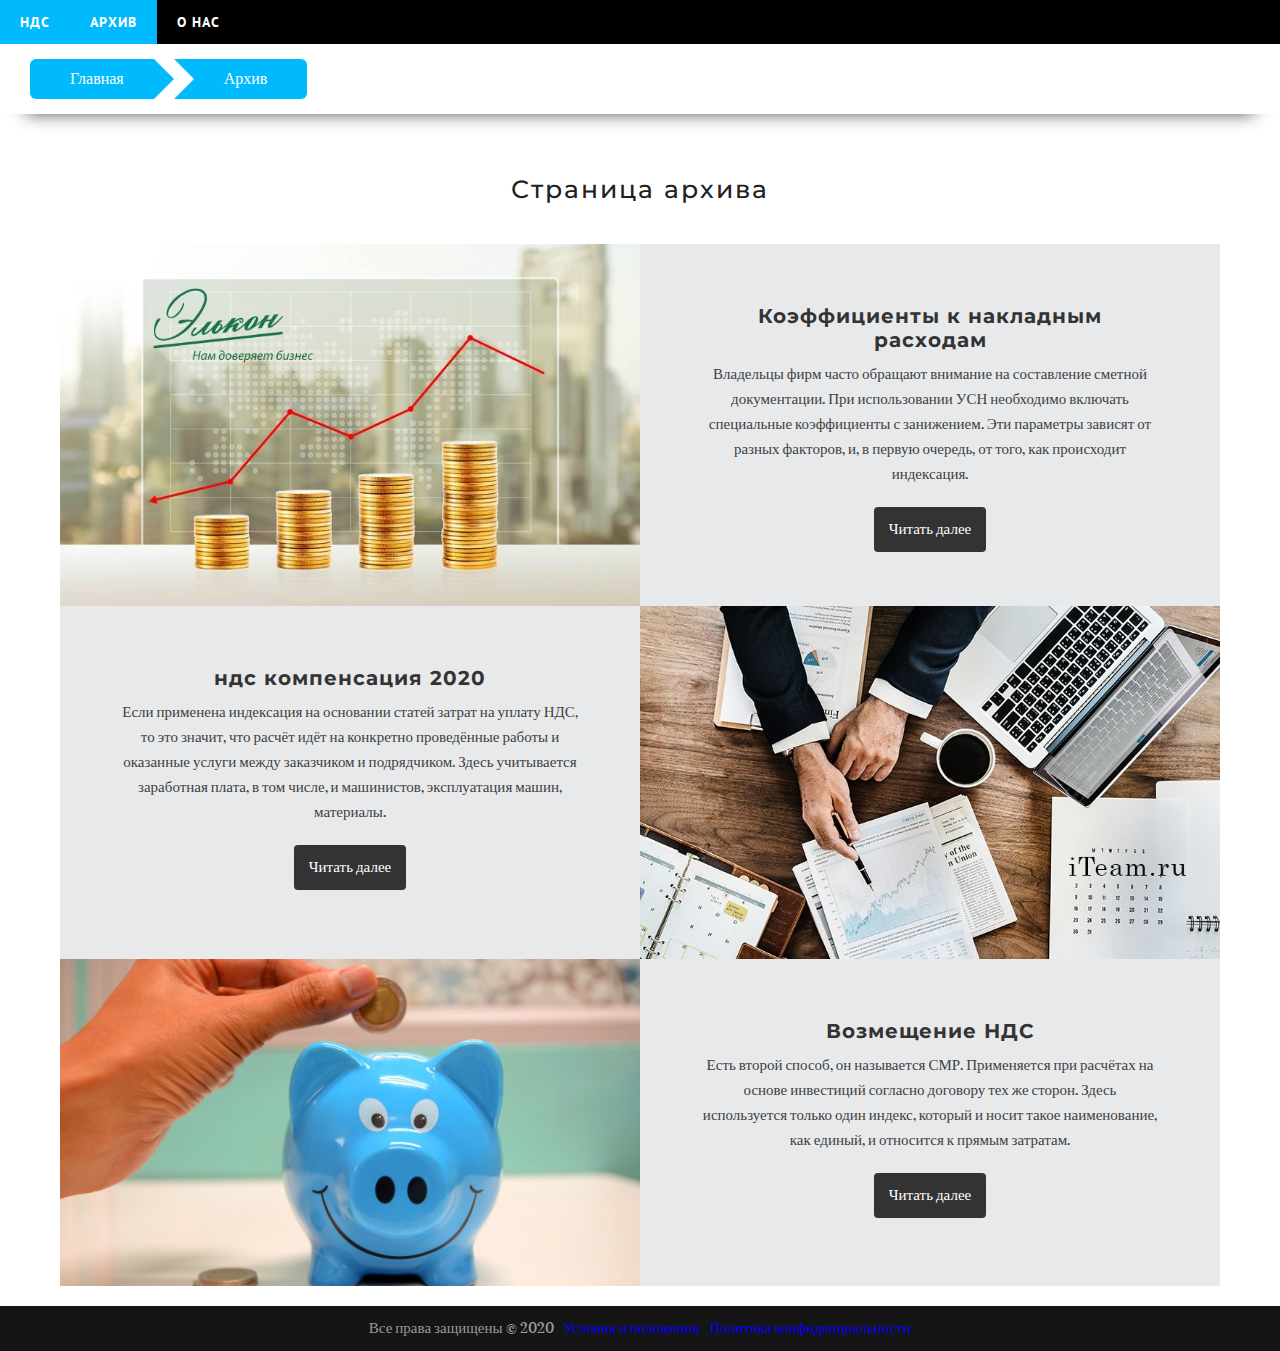
<file: archive.html>
<!DOCTYPE html>
<!--[if (gte IE 9)|!(IE)]><!--><html lang="en"> <!--<![endif]-->
<head>

    <!-- Basic Page Needs
  ================================================== -->
	<meta charset="utf-8">
	<title>Компенсации НДС</title>
	<meta name="description" content="Free Responsive Html5 Css3 Templates | Zerotheme.com">
	<meta name="author" content="www.zerotheme.com">
	
    <!-- Mobile Specific Metas
	================================================== -->
	<meta name="viewport" content="width=device-width, initial-scale=1, maximum-scale=1">
    
    <!-- CSS
	================================================== -->
  	<link rel="stylesheet" href="css/zerogrid.css">
	<link rel="stylesheet" href="css/style.css">
	<link rel="stylesheet" href="css/lightbox.css">
	
	<!-- Custom Fonts -->
    <link href="font-awesome/css/font-awesome.min.css" rel="stylesheet" type="text/css">
	
	
	<link rel="stylesheet" href="css/menu.css">
	<script src="js/jquery1111.min.js" type="text/javascript"></script>
	<script src="js/script.js"></script>
	
	<!--[if lt IE 8]>
       <div style=' clear: both; text-align:center; position: relative;'>
         <a href="http://windows.microsoft.com/en-US/internet-explorer/Items/ie/home?ocid=ie6_countdown_bannercode">
           <img src="http://storage.ie6countdown.com/assets/100/images/banners/warning_bar_0000_us.jpg" border="0" height="42" width="820" alt="You are using an outdated browser. For a faster, safer browsing experience, upgrade for free today." />
        </a>
      </div>
    <![endif]-->
    <!--[if lt IE 9]>
		<script src="js/html5.js"></script>
		<script src="js/css3-mediaqueries.js"></script>
	<![endif]-->
	
</head>

<body class="archive-page">
	<div class="wrap-body">
		<div class="header">
			<div id='cssmenu' >
				<ul>
				   <li><a href='index.html'><span>НДС</span></a></li>
				   <li class="active"><a href='archive.html'><span>Архив</span></a></li>
				   <li><a href='single.html'><span>О нас</span></a></li>
				</ul>
			</div>
		</div>

		<!--////////////////////////////////////Container-->
		<section id="container">
			<div class="wrap-container clearfix">
				<div id="main-content">
					<div class="crumbs">
						<ul>
							<li><a href="index.html">Главная</a></li>
							<li><a href="archive.html">Архив</a></li>
						</ul>
					</div>
					<div class="zerogrid">
						<div class="wrap-content" style="padding: 20px;">
							<h1 class="t-center" style="margin: 40px 0;color: #212121;letter-spacing: 2px;font-weight: 500;">Страница архива</h1>
							<article>
								<div class="col-1-2">
									<div class="art-header">
										<img src="images/f1.jpg"/>
									</div>
								</div>
								<div class="col-1-2">
									<div class="art-content t-center">
										<h3>Коэффициенты к накладным расходам</h3>
										<p>Владельцы фирм часто обращают внимание на составление сметной документации. При использовании УСН необходимо включать специальные коэффициенты с занижением. Эти параметры зависят от разных факторов, и, в первую очередь, от того, как происходит индексация. </p>
										<a class="button" href="single.html">Читать далее</a>
									</div>	
								</div>
							</article>
							<article>
								<div class="col-1-2 f-right ">
									<div class="art-header">
										<img src="images/f2.jpg"/>
									</div>
								</div>
								<div class="col-1-2">
									<div class="art-content t-center">
										<h3>ндс компенсация 2020</h3>
										<p>Если применена индексация на основании статей затрат на уплату НДС, то это значит, что расчёт идёт на конкретно проведённые работы и оказанные услуги между заказчиком и подрядчиком. Здесь учитывается заработная плата, в том числе, и машинистов, эксплуатация машин, материалы.</p>
										<a class="button" href="single.html">Читать далее</a>
									</div>
								</div>
							</article>
							<article>
								<div class="col-1-2">
									<div class="art-header">
										<img src="images/f3.jpg"/>
									</div>
								</div>
								<div class="col-1-2">
									<div class="art-content t-center">
										<h3>Возмещение НДС</h3>
										<p>Есть второй способ, он называется СМР. Применяется при расчётах на основе инвестиций согласно договору тех же сторон. Здесь используется только один индекс, который и носит такое наименование, как единый, и относится к прямым затратам.</p>
										<a class="button" href="single.html">Читать далее</a>
									</div>	
								</div>
							</article>
						</div>
					</div>
				</div>
			</div>
		</section>
		<!--////////////////////////////////////Footer-->

			<div class="copyright">
				<div class="footer-copyright" style="display: flex; justify-content: center; align-items:center;">
				<p class="footer-company" style="margin-top: 10px;">Все права защищены &copy; 2020 </p>
				<a href="termsAndConditionsRU.html"><div style="margin-left: 10px; color: blue;">Условия и положения</div></a>
				<a href="privacyRU.html"><div style="margin-left: 10px; color: blue;">Политика конфиденциальности</div></a>
			</div>
			</div>
		</footer>
	</div>
</body>
</html>
</file>
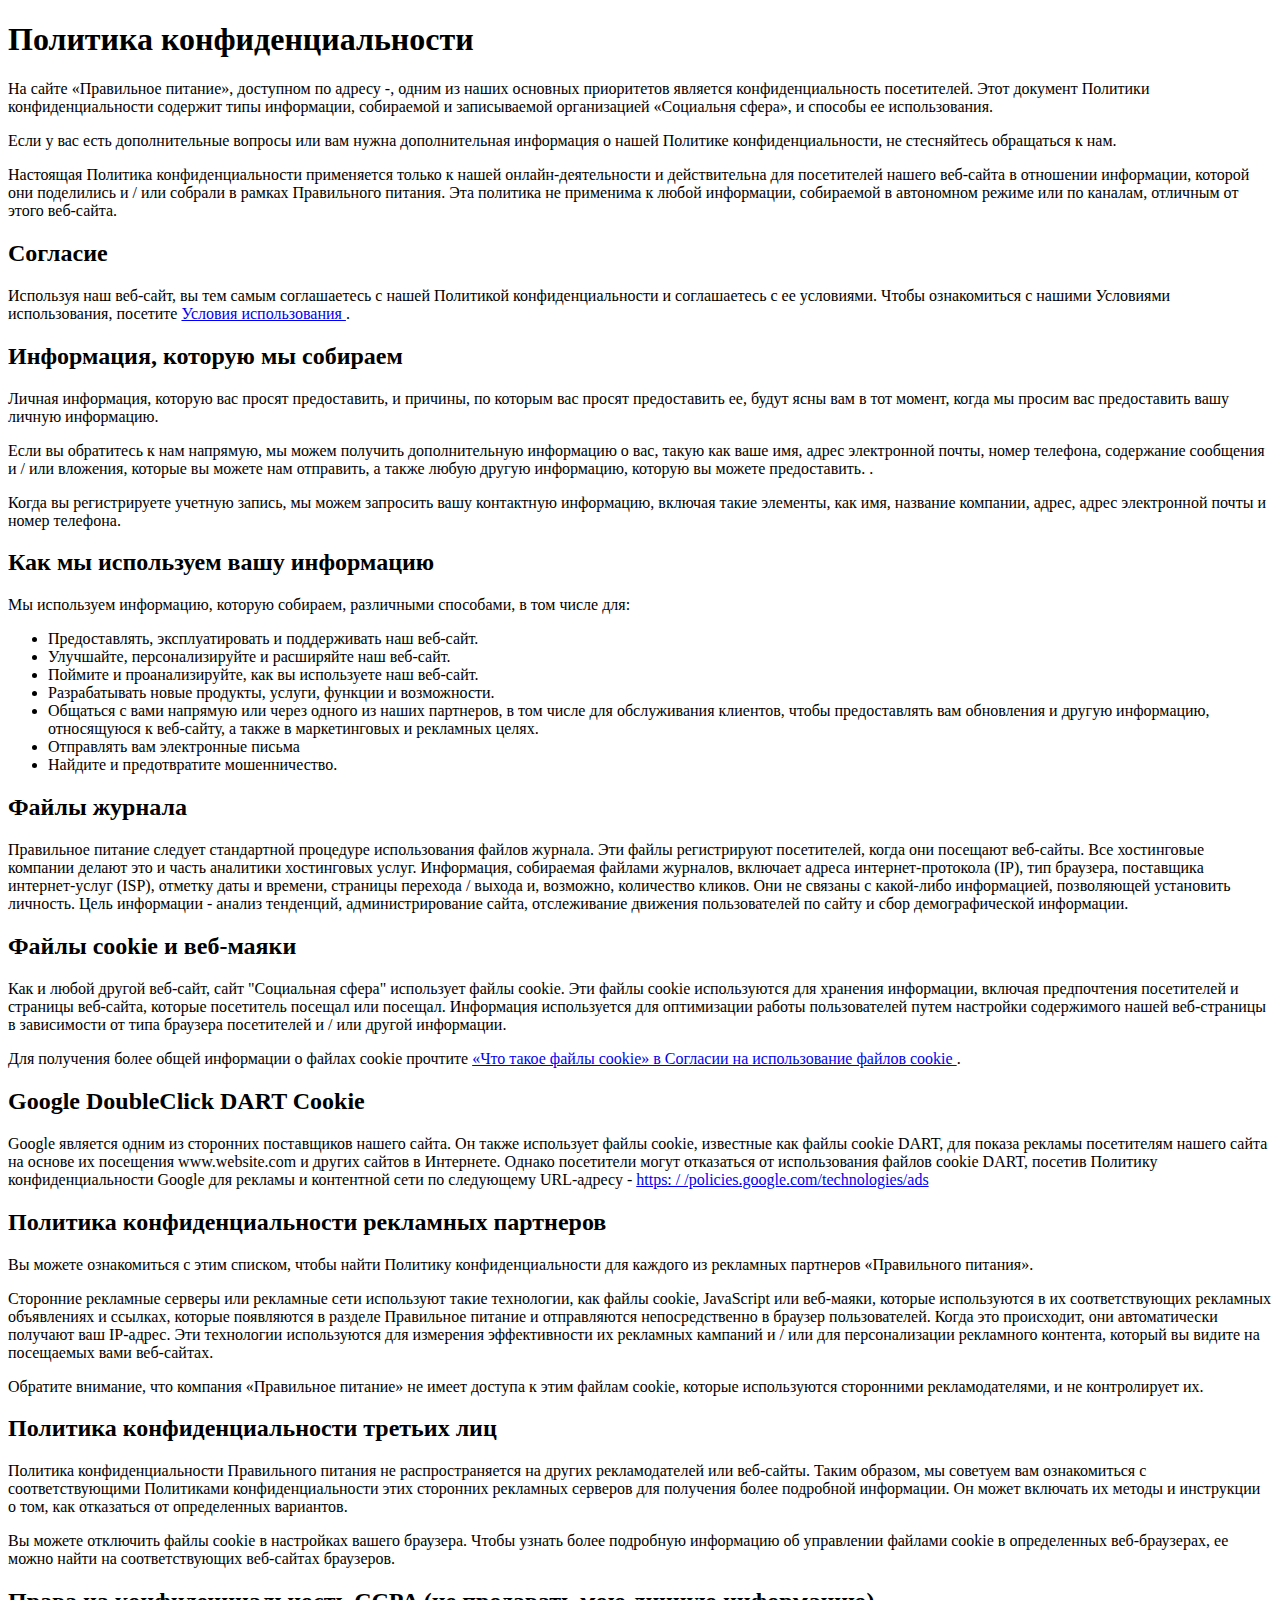
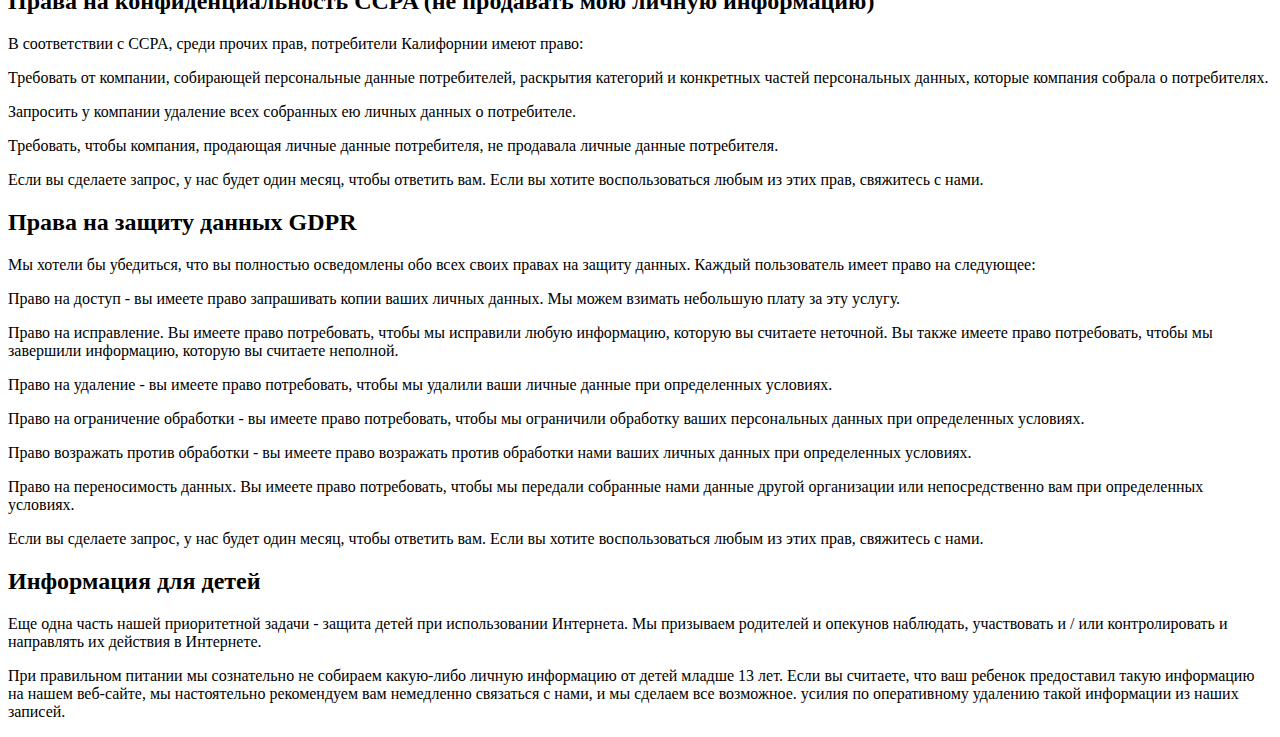
<file: privacyRU.html>
<!DOCTYPE html>
<html>
<head>
	<title>Политика конфиденциальности</title>
</head>
<body>
<h1> Политика конфиденциальности </h1>

<p> На сайте «Правильное питание», доступном по адресу -, одним из наших основных приоритетов является конфиденциальность посетителей. Этот документ Политики конфиденциальности содержит типы информации, собираемой и записываемой организацией «Социальня сфера», и способы ее использования. </p>

<p> Если у вас есть дополнительные вопросы или вам нужна дополнительная информация о нашей Политике конфиденциальности, не стесняйтесь обращаться к нам. </p>

<p> Настоящая Политика конфиденциальности применяется только к нашей онлайн-деятельности и действительна для посетителей нашего веб-сайта в отношении информации, которой они поделились и / или собрали в рамках Правильного питания. Эта политика не применима к любой информации, собираемой в автономном режиме или по каналам, отличным от этого веб-сайта. </p>

<h2> Согласие </h2>

<p> Используя наш веб-сайт, вы тем самым соглашаетесь с нашей Политикой конфиденциальности и соглашаетесь с ее условиями. Чтобы ознакомиться с нашими Условиями использования, посетите <a href="termsAndConditionsRU.html"> Условия использования </a>. </p>

<h2> Информация, которую мы собираем </h2>

<p> Личная информация, которую вас просят предоставить, и причины, по которым вас просят предоставить ее, будут ясны вам в тот момент, когда мы просим вас предоставить вашу личную информацию. </p>
<p> Если вы обратитесь к нам напрямую, мы можем получить дополнительную информацию о вас, такую ​​как ваше имя, адрес электронной почты, номер телефона, содержание сообщения и / или вложения, которые вы можете нам отправить, а также любую другую информацию, которую вы можете предоставить. . </p>
<p> Когда вы регистрируете учетную запись, мы можем запросить вашу контактную информацию, включая такие элементы, как имя, название компании, адрес, адрес электронной почты и номер телефона. </p>

<h2> Как мы используем вашу информацию </h2>

<p> Мы используем информацию, которую собираем, различными способами, в том числе для: </p>

<ul>
<li> Предоставлять, эксплуатировать и поддерживать наш веб-сайт. </li>
<li> Улучшайте, персонализируйте и расширяйте наш веб-сайт. </li>
<li> Поймите и проанализируйте, как вы используете наш веб-сайт. </li>
<li> Разрабатывать новые продукты, услуги, функции и возможности. </li>
<li> Общаться с вами напрямую или через одного из наших партнеров, в том числе для обслуживания клиентов, чтобы предоставлять вам обновления и другую информацию, относящуюся к веб-сайту, а также в маркетинговых и рекламных целях. </li>
<li> Отправлять вам электронные письма </li>
<li> Найдите и предотвратите мошенничество. </li>
</ul>

<h2> Файлы журнала </h2>

<p> Правильное питание следует стандартной процедуре использования файлов журнала. Эти файлы регистрируют посетителей, когда они посещают веб-сайты. Все хостинговые компании делают это и часть аналитики хостинговых услуг. Информация, собираемая файлами журналов, включает адреса интернет-протокола (IP), тип браузера, поставщика интернет-услуг (ISP), отметку даты и времени, страницы перехода / выхода и, возможно, количество кликов. Они не связаны с какой-либо информацией, позволяющей установить личность. Цель информации - анализ тенденций, администрирование сайта, отслеживание движения пользователей по сайту и сбор демографической информации. </p>

<h2> Файлы cookie и веб-маяки </h2>

<p> Как и любой другой веб-сайт, сайт "Социальная сфера" использует файлы cookie. Эти файлы cookie используются для хранения информации, включая предпочтения посетителей и страницы веб-сайта, которые посетитель посещал или посещал. Информация используется для оптимизации работы пользователей путем настройки содержимого нашей веб-страницы в зависимости от типа браузера посетителей и / или другой информации. </p>

<p> Для получения более общей информации о файлах cookie прочтите <a href="https://www.cookieconsent.com/what-are-cookies/"> «Что такое файлы cookie» в Согласии на использование файлов cookie </a>. </ p>

<h2> Google DoubleClick DART Cookie </h2>

<p> Google является одним из сторонних поставщиков нашего сайта. Он также использует файлы cookie, известные как файлы cookie DART, для показа рекламы посетителям нашего сайта на основе их посещения www.website.com и других сайтов в Интернете. Однако посетители могут отказаться от использования файлов cookie DART, посетив Политику конфиденциальности Google для рекламы и контентной сети по следующему URL-адресу - <a href="https://policies.google.com/technologies/ads"> https: / /policies.google.com/technologies/ads </a> </p>


<h2> Политика конфиденциальности рекламных партнеров </h2>

<P> Вы можете ознакомиться с этим списком, чтобы найти Политику конфиденциальности для каждого из рекламных партнеров «Правильного питания». </p>

<p> Сторонние рекламные серверы или рекламные сети используют такие технологии, как файлы cookie, JavaScript или веб-маяки, которые используются в их соответствующих рекламных объявлениях и ссылках, которые появляются в разделе Правильное питание и отправляются непосредственно в браузер пользователей. Когда это происходит, они автоматически получают ваш IP-адрес. Эти технологии используются для измерения эффективности их рекламных кампаний и / или для персонализации рекламного контента, который вы видите на посещаемых вами веб-сайтах. </p>

<p> Обратите внимание, что компания «Правильное питание» не имеет доступа к этим файлам cookie, которые используются сторонними рекламодателями, и не контролирует их. </p>

<h2> Политика конфиденциальности третьих лиц </h2>

<p> Политика конфиденциальности Правильного питания не распространяется на других рекламодателей или веб-сайты. Таким образом, мы советуем вам ознакомиться с соответствующими Политиками конфиденциальности этих сторонних рекламных серверов для получения более подробной информации. Он может включать их методы и инструкции о том, как отказаться от определенных вариантов. </p>

<p> Вы можете отключить файлы cookie в настройках вашего браузера. Чтобы узнать более подробную информацию об управлении файлами cookie в определенных веб-браузерах, ее можно найти на соответствующих веб-сайтах браузеров. </p>

<h2> Права на конфиденциальность CCPA (не продавать мою личную информацию) </h2>

<p> В соответствии с CCPA, среди прочих прав, потребители Калифорнии имеют право: </p>
<p> Требовать от компании, собирающей персональные данные потребителей, раскрытия категорий и конкретных частей персональных данных, которые компания собрала о потребителях. </p>
<p> Запросить у компании удаление всех собранных ею личных данных о потребителе. </p>
<p> Требовать, чтобы компания, продающая личные данные потребителя, не продавала личные данные потребителя. </p>
<p> Если вы сделаете запрос, у нас будет один месяц, чтобы ответить вам. Если вы хотите воспользоваться любым из этих прав, свяжитесь с нами. </p>

<h2> Права на защиту данных GDPR </h2>

<p> Мы хотели бы убедиться, что вы полностью осведомлены обо всех своих правах на защиту данных. Каждый пользователь имеет право на следующее: </p>
<p> Право на доступ - вы имеете право запрашивать копии ваших личных данных. Мы можем взимать небольшую плату за эту услугу. </p>
<p> Право на исправление. Вы имеете право потребовать, чтобы мы исправили любую информацию, которую вы считаете неточной. Вы также имеете право потребовать, чтобы мы завершили информацию, которую вы считаете неполной. </p>
<p> Право на удаление - вы имеете право потребовать, чтобы мы удалили ваши личные данные при определенных условиях. </p>
<p> Право на ограничение обработки - вы имеете право потребовать, чтобы мы ограничили обработку ваших персональных данных при определенных условиях. </p>
<p> Право возражать против обработки - вы имеете право возражать против обработки нами ваших личных данных при определенных условиях. </p>
<p> Право на переносимость данных. Вы имеете право потребовать, чтобы мы передали собранные нами данные другой организации или непосредственно вам при определенных условиях. </p>
<p> Если вы сделаете запрос, у нас будет один месяц, чтобы ответить вам. Если вы хотите воспользоваться любым из этих прав, свяжитесь с нами. </p>

<h2> Информация для детей </h2>

<p> Еще одна часть нашей приоритетной задачи - защита детей при использовании Интернета. Мы призываем родителей и опекунов наблюдать, участвовать и / или контролировать и направлять их действия в Интернете. </p>

<p> При правильном питании мы сознательно не собираем какую-либо личную информацию от детей младше 13 лет. Если вы считаете, что ваш ребенок предоставил такую ​​информацию на нашем веб-сайте, мы настоятельно рекомендуем вам немедленно связаться с нами, и мы сделаем все возможное. усилия по оперативному удалению такой информации из наших записей. </p>
</body>
</html>
</file>
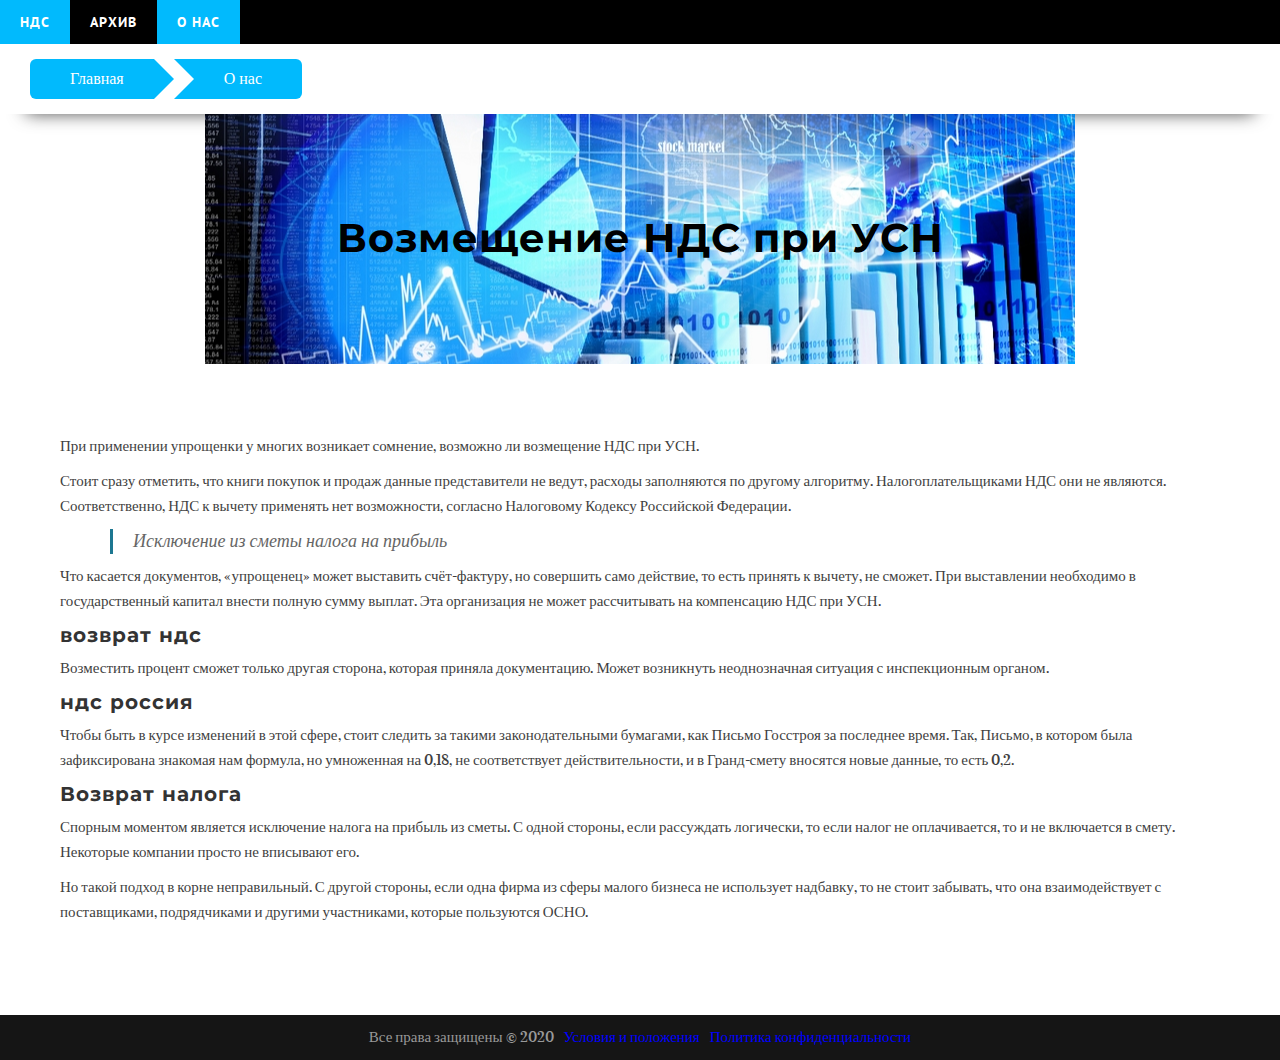
<file: single.html>
<!DOCTYPE html>

<!--[if (gte IE 9)|!(IE)]><!--><html lang="en"> <!--<![endif]-->
<head>

    <!-- Basic Page Needs
  ================================================== -->
	<meta charset="utf-8">
	<title>Компенсации НДС</title>
	<meta name="description" content="Free Responsive Html5 Css3 Templates | Zerotheme.com">
	<meta name="author" content="www.zerotheme.com">
	
    <!-- Mobile Specific Metas
	================================================== -->
	<meta name="viewport" content="width=device-width, initial-scale=1, maximum-scale=1">
    
    <!-- CSS
	================================================== -->
  	<link rel="stylesheet" href="css/zerogrid.css">
	<link rel="stylesheet" href="css/style.css">
	<link rel="stylesheet" href="css/lightbox.css">
	
	<!-- Custom Fonts -->
    <link href="font-awesome/css/font-awesome.min.css" rel="stylesheet" type="text/css">
	
	
	<link rel="stylesheet" href="css/menu.css">
	<script src="js/jquery1111.min.js" type="text/javascript"></script>
	<script src="js/script.js"></script>
	
	<!--[if lt IE 8]>
       <div style=' clear: both; text-align:center; position: relative;'>
         <a href="http://windows.microsoft.com/en-US/internet-explorer/Items/ie/home?ocid=ie6_countdown_bannercode">
           <img src="http://storage.ie6countdown.com/assets/100/images/banners/warning_bar_0000_us.jpg" border="0" height="42" width="820" alt="You are using an outdated browser. For a faster, safer browsing experience, upgrade for free today." />
        </a>
      </div>
    <![endif]-->
    <!--[if lt IE 9]>
		<script src="js/html5.js"></script>
		<script src="js/css3-mediaqueries.js"></script>
	<![endif]-->
	
</head>

<body class="single-page">
	<div class="wrap-body">
		<div class="header">
			<div id='cssmenu' >
				<ul>
				   <li><a href='index.html'><span>НДС</span></a></li>
				   <li><a href='archive.html'><span>Архив</span></a></li>
				   <li class="active"><a href='single.html'><span>О нас</span></a></li>
				</ul>
			</div>
		</div>

		<!--////////////////////////////////////Container-->
		<section id="container">
			<div class="wrap-container clearfix">
				<div id="main-content">
					<div class="crumbs">
						<ul>
							<li><a href="index.html">Главная</a></li>
							<li><a href="single.html">О нас</a></li>
						</ul>
					</div>
					<div class="wrap-content">
						<article class="single-post">
							<div class="art-header">
								<h1 class="entry-title" style="color: black;">Возмещение НДС при УСН</h1>
							</div>
							<div class="art-content">
								
								<div class="excerpt"><p>При применении упрощенки у многих возникает сомнение, возможно ли возмещение НДС при УСН.</p></div>
								<p>Стоит сразу отметить, что книги покупок и продаж данные представители не ведут, расходы заполняются по другому алгоритму. Налогоплательщиками НДС они не являются. Соответственно, НДС к вычету применять нет возможности, согласно Налоговому Кодексу Российской Федерации.</p>
								<blockquote><p>Исключение из сметы налога на прибыль</p></blockquote>
								<p>Что касается документов, «упрощенец» может выставить счёт-фактуру, но совершить само действие, то есть принять к вычету, не сможет. При выставлении необходимо в государственный капитал внести полную сумму выплат. Эта организация не может рассчитывать на компенсацию НДС при УСН.</p>
								<h2>возврат ндс</h2>
								<p>Возместить процент сможет только другая сторона, которая приняла документацию. Может возникнуть неоднозначная ситуация с инспекционным органом.</p>
								<h2>ндс россия</h2>
								<p>Чтобы быть в курсе изменений в этой сфере, стоит следить за такими законодательными бумагами, как Письмо Госстроя за последнее время. Так, Письмо, в котором была зафиксирована знакомая нам формула, но умноженная на 0,18, не соответствует действительности, и в Гранд-смету вносятся новые данные, то есть 0,2.</p>
								<h2>Возврат налога</h2>
								<p>Спорным моментом является исключение налога на прибыль из сметы. С одной стороны, если рассуждать логически, то если налог не оплачивается, то и не включается в смету. Некоторые компании просто не вписывают его. </p>
								
								<p>Но такой подход в корне неправильный. С другой стороны, если одна фирма из сферы малого бизнеса не использует надбавку, то не стоит забывать, что она взаимодействует с поставщиками, подрядчиками и другими участниками, которые пользуются ОСНО.</p>
							</div>
						</article>
					</div>
				</div>
			</div>
		</section>
		<!--////////////////////////////////////Footer-->

			<div class="copyright">
				<div class="footer-copyright" style="display: flex; justify-content: center; align-items:center;">
				<p class="footer-company" style="margin-top: 10px;">Все права защищены &copy; 2020 </p>
				<a href="termsAndConditionsRU.html"><div style="margin-left: 10px; color: blue;">Условия и положения</div></a>
				<a href="privacyRU.html"><div style="margin-left: 10px; color: blue;">Политика конфиденциальности</div></a>
			</div>
			</div>
		</footer>
	</div>
</body>
</html>
</file>
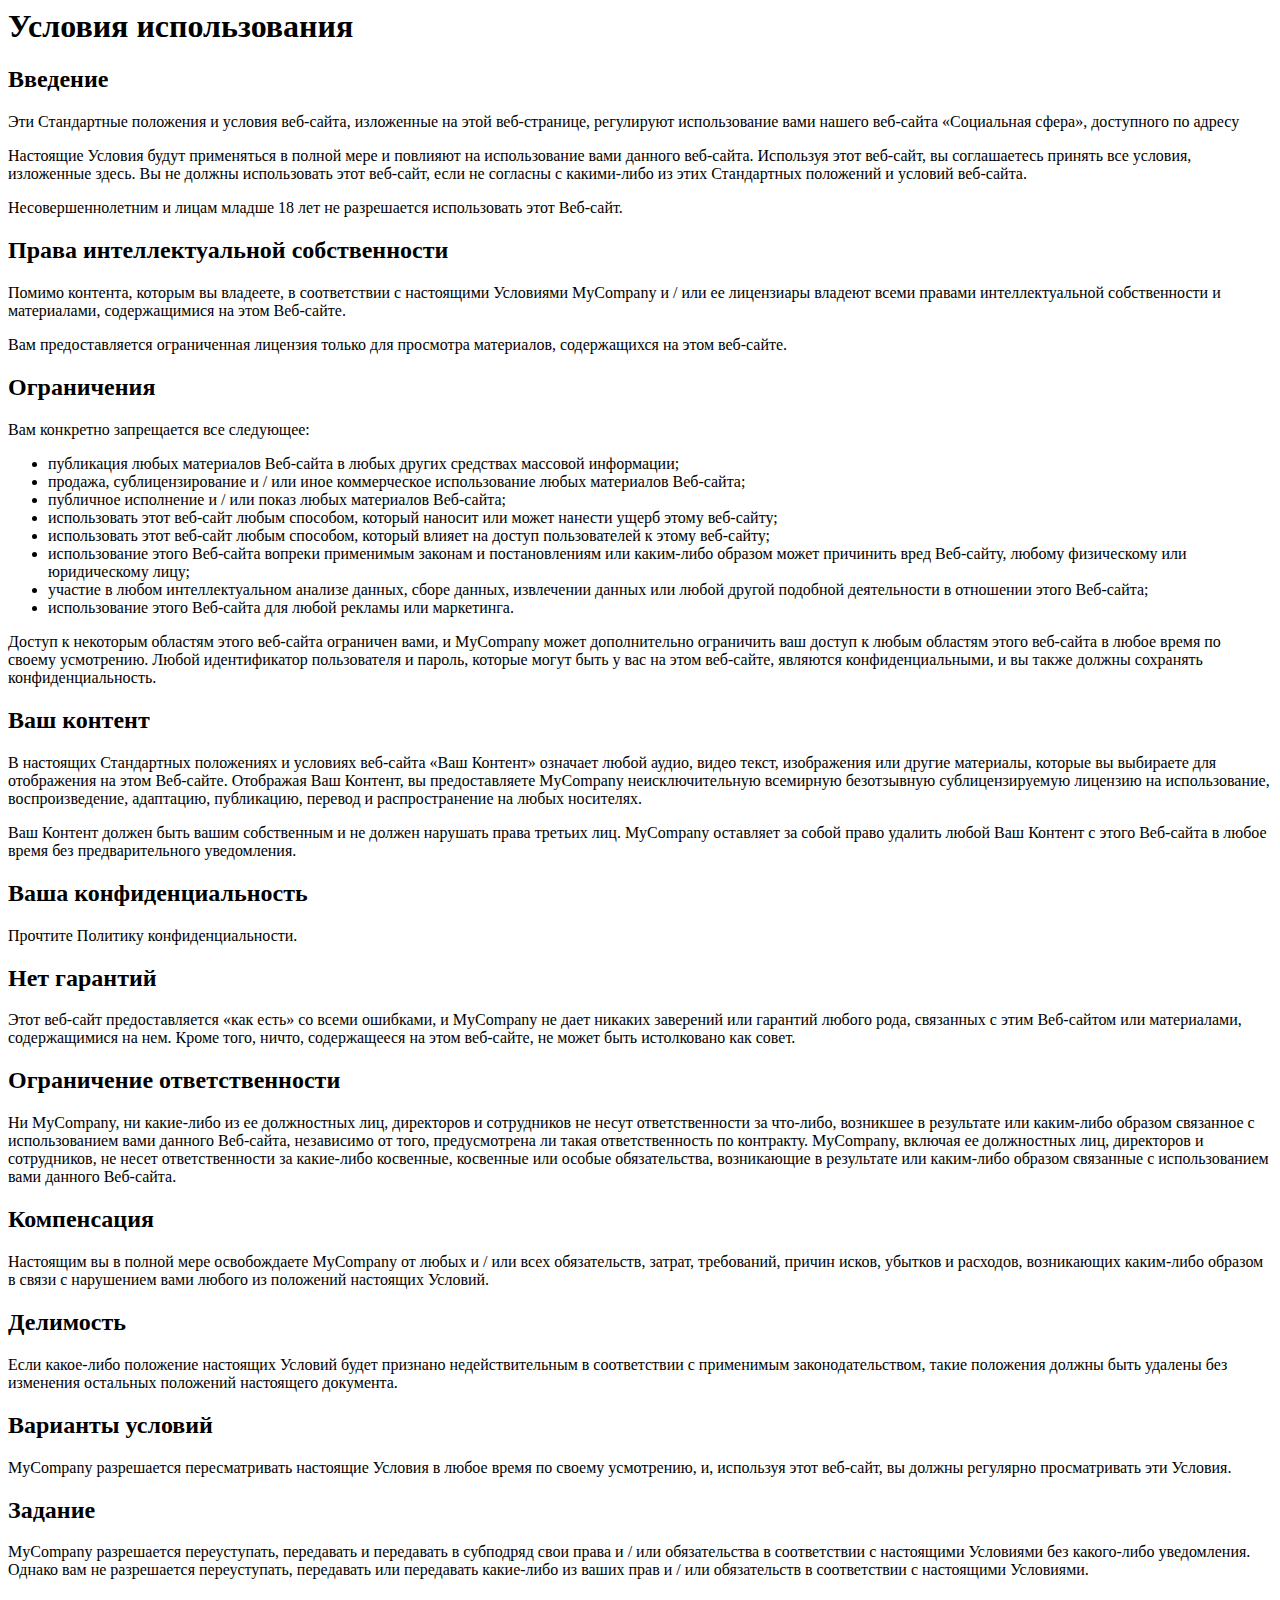
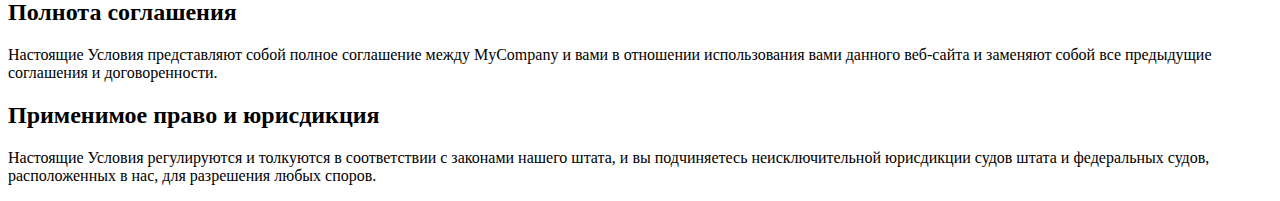
<file: termsAndConditionsRU.html>
<!DOCTYPE>
<head>
<title>Условия и положения</title>

</head>

<body>
<h1> Условия использования </h1>

<h2> Введение </h2>
  
<p> Эти Стандартные положения и условия веб-сайта, изложенные на этой веб-странице, регулируют использование вами нашего веб-сайта «Социальная сфера», доступного по адресу </p>

<p> Настоящие Условия будут применяться в полной мере и повлияют на использование вами данного веб-сайта. Используя этот веб-сайт, вы соглашаетесь принять все условия, изложенные здесь. Вы не должны использовать этот веб-сайт, если не согласны с какими-либо из этих Стандартных положений и условий веб-сайта. </p>

<p> Несовершеннолетним и лицам младше 18 лет не разрешается использовать этот Веб-сайт. </p>

<h2> Права интеллектуальной собственности </h2>

<p> Помимо контента, которым вы владеете, в соответствии с настоящими Условиями MyCompany и / или ее лицензиары владеют всеми правами интеллектуальной собственности и материалами, содержащимися на этом Веб-сайте. </p>

<p> Вам предоставляется ограниченная лицензия только для просмотра материалов, содержащихся на этом веб-сайте. </p>

<h2> Ограничения </h2>

<p> Вам конкретно запрещается все следующее: </p>

<ul>
    <li> публикация любых материалов Веб-сайта в любых других средствах массовой информации; </li>
    <li> продажа, сублицензирование и / или иное коммерческое использование любых материалов Веб-сайта; </li>
    <li> публичное исполнение и / или показ любых материалов Веб-сайта; </li>
    <li> использовать этот веб-сайт любым способом, который наносит или может нанести ущерб этому веб-сайту; </li>
    <li> использовать этот веб-сайт любым способом, который влияет на доступ пользователей к этому веб-сайту; </li>
    <li> использование этого Веб-сайта вопреки применимым законам и постановлениям или каким-либо образом может причинить вред Веб-сайту, любому физическому или юридическому лицу; </li>
    <li> участие в любом интеллектуальном анализе данных, сборе данных, извлечении данных или любой другой подобной деятельности в отношении этого Веб-сайта; </li>
    <li> использование этого Веб-сайта для любой рекламы или маркетинга. </li>
</ul>

<p> Доступ к некоторым областям этого веб-сайта ограничен вами, и MyCompany может дополнительно ограничить ваш доступ к любым областям этого веб-сайта в любое время по своему усмотрению. Любой идентификатор пользователя и пароль, которые могут быть у вас на этом веб-сайте, являются конфиденциальными, и вы также должны сохранять конфиденциальность. </p>

<h2> Ваш контент </h2>

<p> В настоящих Стандартных положениях и условиях веб-сайта «Ваш Контент» означает любой аудио, видео текст, изображения или другие материалы, которые вы выбираете для отображения на этом Веб-сайте. Отображая Ваш Контент, вы предоставляете MyCompany неисключительную всемирную безотзывную сублицензируемую лицензию на использование, воспроизведение, адаптацию, публикацию, перевод и распространение на любых носителях. </p>

<p> Ваш Контент должен быть вашим собственным и не должен нарушать права третьих лиц. MyCompany оставляет за собой право удалить любой Ваш Контент с этого Веб-сайта в любое время без предварительного уведомления. </p>

<h2> Ваша конфиденциальность </h2>

<p> Прочтите Политику конфиденциальности. </p>

<h2> Нет гарантий </h2>

<p> Этот веб-сайт предоставляется «как есть» со всеми ошибками, и MyCompany не дает никаких заверений или гарантий любого рода, связанных с этим Веб-сайтом или материалами, содержащимися на нем. Кроме того, ничто, содержащееся на этом веб-сайте, не может быть истолковано как совет. </p>

<h2> Ограничение ответственности </h2>

<p> Ни MyCompany, ни какие-либо из ее должностных лиц, директоров и сотрудников не несут ответственности за что-либо, возникшее в результате или каким-либо образом связанное с использованием вами данного Веб-сайта, независимо от того, предусмотрена ли такая ответственность по контракту. MyCompany, включая ее должностных лиц, директоров и сотрудников, не несет ответственности за какие-либо косвенные, косвенные или особые обязательства, возникающие в результате или каким-либо образом связанные с использованием вами данного Веб-сайта. </p>

<h2> Компенсация </h2>

<p> Настоящим вы в полной мере освобождаете MyCompany от любых и / или всех обязательств, затрат, требований, причин исков, убытков и расходов, возникающих каким-либо образом в связи с нарушением вами любого из положений настоящих Условий. </ p>

<h2> Делимость </h2>

<p> Если какое-либо положение настоящих Условий будет признано недействительным в соответствии с применимым законодательством, такие положения должны быть удалены без изменения остальных положений настоящего документа. </p>

<h2> Варианты условий </h2>

<p> MyCompany разрешается пересматривать настоящие Условия в любое время по своему усмотрению, и, используя этот веб-сайт, вы должны регулярно просматривать эти Условия. </p>

<h2> Задание </h2>

<p> MyCompany разрешается переуступать, передавать и передавать в субподряд свои права и / или обязательства в соответствии с настоящими Условиями без какого-либо уведомления. Однако вам не разрешается переуступать, передавать или передавать какие-либо из ваших прав и / или обязательств в соответствии с настоящими Условиями. </p>

<h2> Полнота соглашения </h2>
    
<p> Настоящие Условия представляют собой полное соглашение между MyCompany и вами в отношении использования вами данного веб-сайта и заменяют собой все предыдущие соглашения и договоренности. </p>

<h2> Применимое право и юрисдикция </h2>

<p> Настоящие Условия регулируются и толкуются в соответствии с законами нашего штата, и вы подчиняетесь неисключительной юрисдикции судов штата и федеральных судов, расположенных в нас, для разрешения любых споров. </ p >

</body>
</file>
<file: css/zerogrid.css>
/*
Zerotheme.com | Free Html5 Responsive Templates
Zerogrid - A Single Grid System for Responsive Design
Author URI: https://www.zerotheme.com/
*/
/* -------------------------------------------- */
/* ------------------Grid System--------------- */ 
.zerogrid{ width: 1200px; position: relative; margin: 0 auto; padding: 0px;}
.zerogrid:after { content: "\0020"; display: block; height: 0; clear: both; visibility: hidden; }

.zerogrid .f-right{float: right!important;}
.zerogrid .f-left{float: left!important;}

.zerogrid .row{}
.zerogrid .row:before,.row:after { content: '\0020'; display: block; overflow: hidden; visibility: hidden; width: 0; height: 0; }
.zerogrid .row:after{clear: both; }
.zerogrid .row{zoom: 1;}

.zerogrid .wrap-col{margin:10px;}

.zerogrid .col-1-2, .zerogrid .col-1-3, .zerogrid .col-2-3, .zerogrid .col-1-4, .zerogrid .col-2-4, .zerogrid .col-3-4, .zerogrid .col-1-5, .zerogrid .col-2-5, .zerogrid .col-3-5, .zerogrid .col-4-5, .zerogrid .col-1-6, .zerogrid .col-2-6, .zerogrid .col-3-6, .zerogrid .col-4-6, .zerogrid .col-5-6{float:left; display: inline-block;}

.zerogrid .col-full{width:100%;}

.zerogrid .col-1-2,.zerogrid .col-1-2-fixed{width:50%;}
.zerogrid .offset-1-2{margin-left: 50%;}

.zerogrid .col-1-3,.zerogrid .col-1-3-fixed{width:33.33%;}
.zerogrid .col-2-3,.zerogrid .col-2-3-fixed{width:66.66%;}
.zerogrid .offset-1-3{margin-left: 33.33%;}
.zerogrid .offset-2-3{margin-left: 66.66%;}

.zerogrid .col-1-4,.zerogrid .col-1-4-fixed{width:25%;}
.zerogrid .col-2-4,.zerogrid .col-2-4-fixed{width:50%;}
.zerogrid .col-3-4,.zerogrid .col-3-4-fixed{width:75%;}
.zerogrid .offset-1-4{margin-left: 25%;}
.zerogrid .offset-2-4{margin-left: 50%;}
.zerogrid .offset-3-4{margin-left: 75%;}

.zerogrid .col-1-5,.zerogrid .col-1-5-fixed{width:20%;}
.zerogrid .col-2-5,.zerogrid .col-2-5-fixed{width:40%;}
.zerogrid .col-3-5,.zerogrid .col-3-5-fixed{width:60%;}
.zerogrid .col-4-5,.zerogrid .col-4-5-fixed{width:80%;}
.zerogrid .offset-1-5{margin-left: 20%;}
.zerogrid .offset-2-5{margin-left: 40%;}
.zerogrid .offset-3-5{margin-left: 60%;}
.zerogrid .offset-4-5{margin-left: 80%;}

.zerogrid .col-1-6,.zerogrid .col-1-6-fixed{width:16.66%;}
.zerogrid .col-2-6,.zerogrid .col-2-6-fixed{width:33.33%;}
.zerogrid .col-3-6,.zerogrid .col-3-6-fixed{width:50%;}
.zerogrid .col-4-6,.zerogrid .col-4-6-fixed{width:66.66%;}
.zerogrid .col-5-6,.zerogrid .col-5-6-fixed{width:83.33%;}
.zerogrid .offset-1-6{margin-left: 16.66%;}
.zerogrid .offset-2-6{margin-left: 33.33%;}
.zerogrid .offset-3-6{margin-left: 50%;}
.zerogrid .offset-4-6{margin-left: 66.66%;}
.zerogrid .offset-5-6{margin-left: 83.33%;}

@media only screen and (min-width: 960px) and (max-width: 1199px) {
	.zerogrid{width:960px;}
}

@media only screen and (min-width: 768px) and (max-width: 959px) {
	.zerogrid{width:768px;}
}

@media only screen and (max-width: 767px) {
	.zerogrid, .zerogrid .col-1-2, .zerogrid .col-1-3, .zerogrid .col-2-3, .zerogrid .col-1-4, .zerogrid .col-2-4, .zerogrid .col-3-4, .zerogrid .col-1-5, .zerogrid .col-2-5, .zerogrid .col-3-5, .zerogrid .col-4-5, .zerogrid .col-1-6, .zerogrid .col-2-6, .zerogrid .col-3-6, .zerogrid .col-4-6, .zerogrid .col-5-6{width:100%;}
	
	.zerogrid .offset-1-2, .zerogrid .offset-1-3, .zerogrid .offset-2-3, .zerogrid .offset-1-4, .zerogrid .offset-2-4, .zerogrid .offset-3-4, .zerogrid .offset-1-5, .zerogrid .offset-2-5, .zerogrid .offset-3-5, .zerogrid .offset-4-5, .zerogrid .offset-1-6, .zerogrid .offset-2-6, .zerogrid .offset-3-6, .zerogrid .offset-4-6, .zerogrid .offset-5-6{margin-left:0;}
}
</file>
<file: css/style.css>
/*
Free Html5 Responsive Templates : https://www.zerotheme.com/
*/
@import url(https://fonts.googleapis.com/css?family=Vidaloka);
@import url(https://fonts.googleapis.com/css?family=Open+Sans);
@import url(https://fonts.googleapis.com/css?family=Montserrat);
/* ---------------------------------------------------------------------------- */
/* ------------------------------------Reset----------------------------------- */
/* ---------------------------------------------------------------------------- */
a,abbr,acronym,address,applet,article,aside,audio,b,blockquote,big,body,center,canvas,caption,cite,code,command,datalist,dd,del,details,dfn,dl,div,dt,em,embed,fieldset,figcaption,figure,font,footer,form,h1,h2,h3,h4,h5,h6,header,hgroup,html,i,iframe,img,ins,kbd,keygen,label,legend,li,meter,nav,object,ol,output,p,pre,progress,q,s,samp,section,small,span,source,strike,strong,sub,sup,table,tbody,tfoot,thead,th,tr,tdvideo,tt,u,ul,var{background:transparent;border:0 none;font-size:100%;margin:0;padding:0;border:0;outline:0;vertical-align:top;}ol, ul {list-style:none;}blockquote, q {quotes:none;}table, table td {padding:0;border:none;border-collapse:collapse;}img {vertical-align:top;}embed {vertical-align:top;}
article, aside, audio, canvas, command, datalist, details, embed, figcaption, figure, footer, header, hgroup, keygen, meter, nav, output, progress, section, source, video {display:block;}
mark, rp, rt, ruby, summary, time {display:inline;}
input, textarea {border:0; padding:0; margin:0; outline: 0;}
iframe {border:0; margin:0; padding:0;}
input, textarea, select {margin:0; padding:0px;}


/* ---------------------------------------------------------------------------- */
/* ---------------------------------------------------------------------------- */
/* ---------------------------------------------------------------------------- */
* {
  -webkit-box-sizing: border-box;
     -moz-box-sizing: border-box;
          box-sizing: border-box;
}
::-moz-selection{background: #fafcbe none repeat scroll 0 0;color: #6a6c2e;text-shadow:none}
::selection{background: #fafcbe none repeat scroll 0 0;color: #6a6c2e;text-shadow:none}

/* ---------------------------------------------------------------------------- */
/* ---------------------------------------------------------------------------- */
/* ---------------------------------------------------------------------------- */

html { -webkit-text-size-adjust: none;}
.video embed,.video object,.video iframe { width: 100%;  height: auto;}
img{max-width:100%;	height: auto;width: auto\9; /* ie8 */}

a{color: #01BAFD;text-decoration: none;-webkit-transition: 0.3s;
    -moz-transition: 0.3s;
    -ms-transition: 0.3s;
    -o-transition: 0.3s;
	transition-duration: 0.3s;}
a:hover {color: #0182b1;text-decoration: none;}

h1, h2 	{font-size: 25px;line-height: 30px;}
h3, h4	{font-size: 20px;line-height: 20px;}
h5, h6	{font-size: 16px;line-height: 16px;}

h1, h2, h3, h4, h5, h6{clear: both;hyphens: auto; color: #333;line-height: 1.2;font-family: 'Montserrat', sans-serif;letter-spacing: 1px;}

p{margin: 10px 0;}

.t-center{text-align: center;}
.t-left{text-align: left;}
.t-right{text-align: right;}
.f-right{float: right;}
.f-left{float: left;}

.post{}
.post:after, .post:before, article:after, article:before, section:after, section:before{clear: both; content: '\0020'; display: block; visibility: hidden; width: 0; height: 0;}

.clear{content: "\0020"; display: block; height: 0; clear: both; visibility: hidden; }
.clearfix:after, .clearfix:before{clear: both; content: '\0020'; display: block; visibility: hidden; width: 0; height: 0;}

hr.line { margin: 10px 0; padding: 0; max-width: 90px;border: 0; border-top: solid 5px #c1c1c1;}
.uppercase{text-transform: uppercase;}
.widget-title{font-weight: 500;text-transform: uppercase;line-height: 1.38;margin-bottom: 20px;font-size: 14px;color: #8a8c8e;}
ul.list-inline li{display: inline-block;}
/* ---------------------------------------------------------------------------- */
/* ------------------------------------Html-Body------------------------------- */
/* ---------------------------------------------------------------------------- */
html, body {width:100%; padding:0; margin:0;}
body {font: 15px/25px Arial;font-family: Vidaloka,serif;background:#E7E9EB;color: #8a8c8e;}
body .wrap-body{}

@media all and (max-width: 800px), only screen and (-webkit-min-device-pixel-ratio: 2) and (max-width: 1024px), only screen and (min--moz-device-pixel-ratio: 2) and (max-width: 1024px), only screen and (-o-min-device-pixel-ratio: 2/1) and (max-width: 1024px), only screen and (min-device-pixel-ratio: 2) and (max-width: 1024px), only screen and (min-resolution: 192dpi) and (max-width: 1024px), only screen and (min-resolution: 2dppx) and (max-width: 1024px){
	body{padding: 0;}
}

/* ---------------------------------------------------------------------------- */
/* -------------------------------------Header--------------------------------- */
/* ---------------------------------------------------------------------------- */
header{}
.header-banner {background:#01BAFD;color: #fff;font-weight: bold;letter-spacing: 1px;}
.header-banner .header-text{padding: 70px 30px 60px;}
.header-banner .header-text h1{color: #fff;font-size: 42px;text-transform: uppercase;}
.header-banner .header-text p{font-size: 18px;}
/* ---------------------------------------------------------------------------- */
/* -------------------------------------Container------------------------------ */
/* ---------------------------------------------------------------------------- */
.home-page{}
.single-page{}
.archive-page{}
.contact-page{}

#container {}
#container .wrap-container{background: #ffffff;}

/* ---content-box--- */
.content-box {}
.content-box .wrap-box {padding: 70px 60px; position: relative;}
.content-box .header { margin: 20px 0 50px;}
.content-box .header h2{font-size: 55px;margin: 0;padding: 0;line-height: .9;text-transform: uppercase;}
.content-box .header .wrapper{padding: 5px; display: inline-block;}
.content-box .header .intro {font-size: 30px;}

@media all and (max-width: 767px){
	.content-box .wrap-box {padding: 40px 20px;}
}

.content-box.boxstyle-1{background:#1A1C1E; color: #8a8c8e;}
.content-box.boxstyle-2{background: #f7f7f7 url(../images/transparent-back-1.png) no-repeat right top;}
.content-box.boxstyle-3{background: url(../images/action-bg.jpg) no-repeat fixed;}

.content-box.box-1 {font-size: 14px;}
.content-box.box-1 .header{margin: 0 0 20px;color: #e1e1e1;}
.content-box.box-1 .header h2{color: #e1e1e1;}
.content-box.box-1 .lead {font-size: 21px;}

.content-box.box-2 .box-item {margin: auto auto 30px;text-align: center;}
.content-box.box-2 .box-item img{margin: 0 auto;display: block;max-width: 200px;height: auto;-webkit-transition: all .5s ease; /* Safari and Chrome */-moz-transition: all .5s ease; /* Firefox */-ms-transition: all .5s ease; /* IE 9 */-o-transition: all .5s ease; /* Opera */transition: all .5s ease;}
.content-box.box-2 .box-item h3{margin: 10px 0 0;}
.content-box.box-2 .zoom-container{margin: 0;}
.content-box.box-2 .box-item:hover .box-item-content h3{color: #01BAFD;}
.content-box.box-2 .box-item:hover .box-item-container img{-webkit-transform:scale(1.10); /* Safari and Chrome */-moz-transform:scale(1.10); /* Firefox */-ms-transform:scale(1.10); /* IE 9 */-o-transform:scale(1.0); /* Opera */transform:scale(1.10);}

.content-box.box-3 {}
.content-box.box-3 .box-item{box-shadow: 0 1px 2px 0 rgba(0, 0, 0, 0.2);background-color: #fff;margin-bottom: 30px;}
.content-box.box-3 .box-item:hover {box-shadow: 0 1px 12px 0 rgba(0, 0, 0, 0.35);-webkit-transition: all 0.2s ease-in-out 0s; -moz-transition: all 0.2s ease-in-out 0s; -ms-transition: all 0.2s ease-in-out 0s; -o-transition: all 0.2s ease-in-out 0s; transition: all 0.2s ease-in-out 0s;}
.content-box.box-3 .box-item:hover .box-item-content{}
.content-box.box-3 .box-item img{display: block;width: 100% !important;height: auto;-webkit-transition: all .5s ease; /* Safari and Chrome */-moz-transition: all .5s ease; /* Firefox */-ms-transition: all .5s ease; /* IE 9 */-o-transition: all .5s ease; /* Opera */transition: all .5s ease;}
.content-box.box-3 .box-item .box-item-content{background-color: #fff;padding: 30px 25px;}
.content-box.box-3 .box-item .box-item-content h4{font-size: 17px;color: #000;}
.content-box.box-3 .box-item .box-item-content p {margin: 10px 0;}
.content-box.box-3 .box-item .box-item-content a{font-size: 16px;font-weight: bold;margin-top: 10px;text-transform: uppercase;}

.content-box.box-4 .wrap-box{padding: 70px 0 0;}
.content-box.box-4 a{color: #fff;}
.content-box.box-4 a:hover{color: #ccc;text-decoration: none;}
@media all and (max-width: 767px){
	.content-box.box-4 .wrap-box{padding: 70px 60px;}
}

.content-box.box-5 {min-height: 450px;}
.content-box.box-5 h3{font-size: 42px;font-weight: 500;margin: 0 0 70px;text-align: center;color: #e1e1e1;}
.content-box.box-5 span{color: #01BAFD;}
.content-box.box-5 img {float:left; display: inline-block; margin-right: 30px;max-width: 190px;}
.content-box.box-5 .wrap-box{padding-left: 230px;padding-right: 230px;}
@media all and (max-width: 767px){
	.content-box.box-5 img {float:none; display: block; max-width: 250px;margin: 0 auto 30px}
	.content-box.box-5 .wrap-box{padding-left: 30px;padding-right: 30px;}
}

.content-box.box-6 {}
.content-box.box-6  .extra img{ height: 150px;width: 100%;max-width: 243px;}
.content-box.box-6  .extra {margin-bottom: 30px;}
.content-box.box-6  .post h3 a, h4 a{color: #333;}
.content-box.box-6  .post h3, .extra h4{margin: 10px 0 15px 0;}
.content-box.box-6  .info {}
.content-box.box-6  .r-slidebar{border-left: 1px solid #ddd;}
.content-box.box-6  .r-slidebar ul li{ font-size: 16px;}
.content-box.box-6  .r-slidebar .post{margin-bottom: 20px; border-bottom: 1px solid #ddd;padding-bottom: 10px;}
.content-box.box-6  .r-slidebar .post:last-child {border-bottom: none;}


/* ---MainContent-Article--- */
#main-content{}
#main-content .wrap-content{padding: 0 0 50px;}

article{background: #ffffff; color: #3F3F3F; background:#E7E9EB;}
article.single-post{background: none;}
article:after, article:before{clear: both; content: '\0020'; display: block; visibility: hidden; width: 0; height: 0;}
article img{ height: auto;width: 100%; border: none;}
article .art-header{}
article .art-content{padding: 60px 60px 30px 60px;}
article .art-content blockquote {border-left: 3px solid #1c7791;font-size: 18px;margin: 0 50px;font-style: italic;color: #666;padding-left: 20px;}
article .art-content ol {float: left;text-align: justify;margin: 10px 50px;font-size: 16px;list-style-type: circle;}

article .entry-title {text-align: center;background: url(../images/bgf.jpg) no-repeat center center;min-height: 250px;padding-top: 100px;}
article  h1.entry-title{line-height: 1.2;font-size: 40px;color: #fff;}
article h2{line-height: 1.1;font-size: 20px;margin: 0;}
article .info a{ color: #BE0A0A;}
article .info a:hover{ text-decoration: underline;}

@media (max-width: 1200px) and (min-width: 768px){
	article .art-content{padding: 40px 50px 0;}
}
@media (max-width: 1200px){
	article{margin-bottom: 30px;}
	article .art-content{padding: 30px 30px 0;}
	.archive-page .zerogrid .col-1-2{width:100% !important;}
}

/* ---------------------------------------------------------------------------- */
/* -------------------------------------Footer--------------------------------- */
/* ---------------------------------------------------------------------------- */
footer{background: #1A1C1E;font-size: 14px;}

footer .wrap-footer{padding: 70px 60px;}
footer .wrap-footer ul li {margin-bottom: 5px;padding: 10px 0 15px;}
footer .logo img{max-width: 170px;margin-top: 30px;}
footer .col-footer-1 {}

footer .col-footer-2{}
footer .col-footer-2 ul {padding: 0;}
footer .col-footer-2 ul li {list-style: none;margin-bottom: 15px; border-bottom: 1px solid #444;padding-bottom: 10px;}
footer .col-footer-2 ul li:last-child{border-bottom: none;}
footer .col-footer-2 ul li a{color: #999;font-size: 12px;}
footer .col-footer-2 ul li a:hover{color: #01BAFD;}

footer .col-footer-3 a{color: #999; border: 1px solid #999; padding: 5px 10px;line-height: 2.2;font-size: 14px;text-transform: capitalize;}
footer .col-footer-3 a:hover{color:#01BAFD;}

.copyright{background: #151515;color: #999;}
.copyright .wrapper{padding: 20px;}
.copyright ul.quick-link{float: right;}
.copyright ul.quick-link li {display: inline-block;margin-right: 10px;}
.copyright a{}

@media all and (max-width: 768px){
	footer .wrap-footer{padding: 40px 20px;}
	
	.copyright{text-align: center;}
	.copyright ul.quick-link{float: none;margin-top: 10px;}
}

/* ---------------------------------------------------------------------------- */
/* -------------------------------------Contact-------------------------------- */
/* ---------------------------------------------------------------------------- */
.contact h3{margin-left: 30px;}
#contact_form {padding:0px 25px;}

#ff label {cursor:pointer;margin:5px 0;display:block;font-weight:bold;}

#ff input {display:block;width:100%;color:#111;background-color:#F3F3F3;border:1px solid #ccc;padding:13px;margin: 5px 0 25px 0;font-size: 16px;max-height: 45px;}

textarea {display:block;width:100%;height:200px;background-color:#F3F3F3; color:#111;border:1px solid #ccc;padding:10px;margin: 5px 0 25px 0;}

#ff .sendButton {cursor:pointer;background-color:#01BAFD;width:35%;color:#ffffff;border: none;}
#ff .sendButton:hover {background-color:#000;}

/* ---------------------------------------------------------------------------- */
/* ----------------------------------Portfolio--------------------------------- */
/* ---------------------------------------------------------------------------- */
.portfolio-box {display: block;position: relative;margin: 0 auto;max-width: 350px;}
.portfolio-box::before {box-shadow: 0 -200px 200px -100px rgba(69, 69, 69, 0.75) inset;content: "";height: 100%;position: absolute;width: 100%;}
.portfolio-box .portfolio-box-caption {display: block;position: absolute;bottom: 0;width: 100%;height: 100%;max-height:370px;max-width:370px;text-align: center;color: #fff;opacity: 0;background: rgba(1, 186, 253,.8);-webkit-transition: all .35s;-moz-transition: all .35s;transition: all .35s;}
.portfolio-box .portfolio-box-caption .portfolio-box-caption-content {position: absolute;top: 50%;width: 100%;text-align: center;transform: translateY(-50%);}
.portfolio-box .portfolio-box-caption .portfolio-box-caption-content .project-des,
.portfolio-box .portfolio-box-caption .portfolio-box-caption-content .project-social,
.portfolio-box .portfolio-box-caption .portfolio-box-caption-content .project-name {padding: 0 25px;font-family: 'Open Sans','Helvetica Neue',Arial,sans-serif;}
.portfolio-box .portfolio-box-caption .portfolio-box-caption-content .project-des {}
.portfolio-box .portfolio-box-caption .portfolio-box-caption-content .project-social i.fa{font-size: 23px;}
.portfolio-box .portfolio-box-caption .portfolio-box-caption-content .project-social ul li{margin: 30px 3px 10px;}
.portfolio-box .portfolio-box-caption .portfolio-box-caption-content .project-social ul li a{padding: 12px;display: block;width: 45px;height: 45px;border-radius: 50%;font-size: 20px;line-height: 40px;color: #111;background-color: #fff;transition-duration: 0.3s;}
.portfolio-box .portfolio-box-caption .portfolio-box-caption-content .project-social ul li a:hover{color: #fff;background-color: #111;}
.portfolio-box .portfolio-box-caption .portfolio-box-caption-content .project-name {font-size: 24px;font-weight: bold;}
.portfolio-box:hover .portfolio-box-caption {opacity: 1;}

@media all and (max-width: 400px){
	.portfolio-box .portfolio-box-caption .portfolio-box-caption-content .project-des,
	.portfolio-box .portfolio-box-caption .portfolio-box-caption-content .project-social{display: none;}
}

/* ---------------------------------------------------------------------------- */
/* -------------------------------------Button--------------------------------- */
/* ---------------------------------------------------------------------------- */
.button{background-color: #333;border-radius: 4px; padding: 10px 15px;color: #fff;margin-top: 10px;display:inline-block;}
.button:hover{background-color: #eee;color: #333;}

a.button-header{padding: 15px 30px;font-size: 19px;margin-top: 30px;background: transparent;border: 2px solid #fff;border-radius: 0;}
a.button-header:hover{text-decoration: none;background: #fff;color: #01BAFD;}
/* ---------------------------------------------------------------------------- */
/* ------------------------------------Crumbs---------------------------------- */
/* ---------------------------------------------------------------------------- */
.crumbs {-webkit-box-shadow: 0px 25px 18px -26px rgba(0,0,0,0.75);-moz-box-shadow: 0px 25px 18px -26px rgba(0,0,0,0.75);box-shadow: 0px 25px 18px -26px rgba(0,0,0,0.75);padding:15px 0 15px 30px;}
.crumbs ul {list-style: none;display: inline-table;}
.crumbs ul li {display: inline;}
.crumbs ul li a {display: block;float: left;background: #01BAFD;text-align: center;padding: 7px 30px 8px 40px;position: relative;margin: 0 20px 0 0; font-size: 16px;text-decoration: none;color: #fff;}
.crumbs ul li a:after {content: "";  border-top: 20px solid transparent;border-bottom: 20px solid transparent;border-left: 20px solid #01BAFD;position: absolute; right: -20px; top: 0;z-index: 1;-webkit-transition: border 0.3s, -webkit-transform 0.3s;-moz-transition: border 0.3s, -moz-transform 0.3s;-o-transition: border 0.3s, -o-transform 0.3s;transition: border 0.3s, transform 0.3s;}
.crumbs ul li a:before {content: "";  border-top: 20px solid transparent;border-bottom: 20px solid transparent;border-left: 20px solid #fff;position: absolute; left: 0; top: 0;}
.crumbs ul li:first-child a {border-top-left-radius: 6px; border-bottom-left-radius: 6px;}
.crumbs ul li:first-child a:before {display: none; }
.crumbs ul li:last-child a {padding-right: 40px;padding-left: 50px;border-top-right-radius: 6px; border-bottom-right-radius: 6px;}
.crumbs ul li:last-child a:after {display: none; }		
.crumbs ul li a:hover {background: #222;color: #fff;}
.crumbs ul li a:hover:after {border-left-color: #222;}

/* ---------------------------------------------------------------------------- */
/* ----------------------------------Responsive-------------------------------- */
/* ---------------------------------------------------------------------------- */
</file>
<file: css/menu.css>
@import url(http://fonts.googleapis.com/css?family=PT+Sans:400,700);
#cssmenu {
  background: #000;
  margin: 0;
  width: auto;
  padding: 0;
  line-height: 1;
  display: block;
  position: relative;
  font-family: 'PT Sans', sans-serif;
  z-index: 9999;
}
#cssmenu ul {
  list-style: none;
  margin: 0;
  padding: 0;
  display: block;
}
#cssmenu ul:after,
#cssmenu:after {
  content: " ";
  display: block;
  font-size: 0;
  height: 0;
  clear: both;
  visibility: hidden;
}
#cssmenu ul li {
  margin: 0;
  padding: 0;
  display: block;
  position: relative;
}
#cssmenu ul li a {
  text-decoration: none;
  display: block;
  margin: 0;
  -webkit-transition: color .2s ease;
  -moz-transition: color .2s ease;
  -ms-transition: color .2s ease;
  -o-transition: color .2s ease;
  transition: color .2s ease;
  -webkit-box-sizing: border-box;
  -moz-box-sizing: border-box;
  box-sizing: border-box;
}
#cssmenu ul li ul {
  position: absolute;
  left: -9999px;
  top: auto;
}
#cssmenu ul li ul li {
  max-height: 0;
  position: absolute;
  -webkit-transition: max-height 0.4s ease-out;
  -moz-transition: max-height 0.4s ease-out;
  -ms-transition: max-height 0.4s ease-out;
  -o-transition: max-height 0.4s ease-out;
  transition: max-height 0.4s ease-out;
  background: #1A1C1E;
}
#cssmenu ul li ul li.has-sub:after {
  display: block;
  position: absolute;
  content: "";
  height: 10px;
  width: 10px;
  border-radius: 5px;
  background: #000000;
  z-index: 1;
  top: 13px;
  right: 15px;
}
#cssmenu.align-right ul li ul li.has-sub:after {
  right: auto;
  left: 15px;
}
#cssmenu ul li ul li.has-sub:before {
  display: block;
  position: absolute;
  content: "";
  height: 0;
  width: 0;
  border: 3px solid transparent;
  border-left-color: #ffffff;
  z-index: 2;
  top: 15px;
  right: 15px;
}
#cssmenu.align-right ul li ul li.has-sub:before {
  right: auto;
  left: 15px;
  border-left-color: transparent;
  border-right-color: #ffffff;
}
#cssmenu ul li ul li a {
  font-size: 14px;
  font-weight: 400;
  text-transform: none;
  color: #d1d1d1;
  letter-spacing: 0;
  display: block;
  width: 170px;
  padding: 11px 10px 11px 20px;
}
#cssmenu ul li ul li:hover {
	background: #4A4C4E;
	
}

#cssmenu ul li ul li:hover > a,
#cssmenu ul li ul li.active > a {
  color: #fff;
}
#cssmenu ul li ul li:hover:after,
#cssmenu ul li ul li.active:after {
  background: #1A1C1E;
}
#cssmenu ul li ul li:hover > ul {
  left: 100%;
  top: 0;
}
#cssmenu ul li ul li:hover > ul > li {
  max-height: 72px;
  position: relative;
}
#cssmenu > ul > li {
  float: left;
}
#cssmenu.align-center > ul > li {
  float: none;
  display: inline-block;
}
#cssmenu.align-center > ul {
  text-align: center;
}
#cssmenu.align-center ul ul {
  text-align: left;
}
#cssmenu.align-right > ul {
  float: right;
}
#cssmenu.align-right > ul > li:hover > ul {
  left: auto;
  right: 0;
}
#cssmenu.align-right ul ul li:hover > ul {
  right: 100%;
  left: auto;
}
#cssmenu.align-right ul ul li a {
  text-align: right;
}
#cssmenu > ul > li:after {
  content: "";
  display: block;
  position: absolute;
  width: 100%;
  height: 0;
  top: 0;
  z-index: 0;
  background: #01BAFD;
  -webkit-transition: height .2s;
  -moz-transition: height .2s;
  -ms-transition: height .2s;
  -o-transition: height .2s;
  transition: height .2s;
}
#cssmenu > ul > li.has-sub > a {
  padding-right: 40px;
}
#cssmenu > ul > li.has-sub > a:after {
  display: block;
  content: "";
  background: #ffffff;
  height: 12px;
  width: 12px;
  position: absolute;
  border-radius: 13px;
  right: 14px;
  top: 16px;
}
#cssmenu > ul > li.has-sub > a:before {
  display: block;
  content: "";
  border: 4px solid transparent;
  border-top-color: #4A4C4E;
  z-index: 2;
  height: 0;
  width: 0;
  position: absolute;
  right: 16px;
  top: 21px;
}
#cssmenu > ul > li > a {
  color: #fff;
  padding: 15px 20px;
  font-weight: 600;
  letter-spacing: 1px;
  text-transform: uppercase;
  font-size: 14px;
  z-index: 2;
  position: relative;
}
#cssmenu > ul > li:hover:after,
#cssmenu > ul > li.active:after {
  height: 100%;
}
#cssmenu > ul > li:hover > a,
#cssmenu > ul > li.active > a {
  color: #fff;
}
#cssmenu > ul > li:hover > a:after,
#cssmenu > ul > li.active > a:after {
  background: #000000;
}
#cssmenu > ul > li:hover > a:before,
#cssmenu > ul > li.active > a:before {
  border-top-color: #ffffff;
}
#cssmenu > ul > li:hover > ul {
  left: 0;
}
#cssmenu > ul > li:hover > ul > li {
  max-height: 72px;
  position: relative;
}
#cssmenu #menu-button {
  display: none;
}
#cssmenu > ul > li > a {
  display: block;
}
#cssmenu > ul > li {
  width: auto;
}
#cssmenu > ul > li > ul {
  width: 170px;
  display: block;
}
#cssmenu > ul > li > ul > li {
  width: 170px;
  display: block;
}
@media all and (max-width: 800px), only screen and (-webkit-min-device-pixel-ratio: 2) and (max-width: 1024px), only screen and (min--moz-device-pixel-ratio: 2) and (max-width: 1024px), only screen and (-o-min-device-pixel-ratio: 2/1) and (max-width: 1024px), only screen and (min-device-pixel-ratio: 2) and (max-width: 1024px), only screen and (min-resolution: 192dpi) and (max-width: 1024px), only screen and (min-resolution: 2dppx) and (max-width: 1024px) {
  #cssmenu > ul {
    max-height: 0;
    overflow: hidden;
    -webkit-transition: max-height 0.35s ease-out;
    -moz-transition: max-height 0.35s ease-out;
    -ms-transition: max-height 0.35s ease-out;
    -o-transition: max-height 0.35s ease-out;
    transition: max-height 0.35s ease-out;
  }
  #cssmenu > ul > li > ul {
    width: 100%;
    display: block;
  }
  #cssmenu.align-right ul li a {
    text-align: left;
  }
  #cssmenu > ul > li > ul > li {
    width: 100%;
    display: block;
  }
  #cssmenu.align-right ul ul li a {
    text-align: left;
  }
  #cssmenu > ul > li > ul > li > a {
    width: 100%;
    display: block;
  }
  #cssmenu ul li ul li a {
    width: 100%;
  }
  #cssmenu.align-center > ul {
    text-align: left;
  }
  #cssmenu.align-center > ul > li {
    display: block;
  }
  #cssmenu > ul.open {
    max-height: 1000px;
    border-top: 1px solid rgba(110, 110, 110, 0.25);
  }
  #cssmenu ul {
    width: 100%;
  }
  #cssmenu ul > li {
    float: none;
    width: 100%;
  }
  #cssmenu ul li a {
    -webkit-box-sizing: border-box;
    -moz-box-sizing: border-box;
    box-sizing: border-box;
    width: 100%;
    padding: 12px 20px;
  }
  #cssmenu ul > li:after {
    display: none;
  }
  #cssmenu ul li.has-sub > a:after,
  #cssmenu ul li.has-sub > a:before,
  #cssmenu ul li ul li.has-sub:after,
  #cssmenu ul li ul li.has-sub:before {
    display: none;
  }
  #cssmenu ul li ul,
  #cssmenu ul li ul li ul,
  #cssmenu ul li ul li:hover > ul,
  #cssmenu.align-right ul li ul,
  #cssmenu.align-right ul li ul li ul,
  #cssmenu.align-right ul li ul li:hover > ul {
    left: 0;
    position: relative;
    right: auto;
  }
  #cssmenu ul li ul li,
  #cssmenu ul li:hover > ul > li {
    max-height: 999px;
    position: relative;
    background: none;
  }
  #cssmenu ul li ul li a {
    padding: 8px 20px 8px 35px;
    color: #ffffff;
  }
  #cssmenu ul li ul ul li a {
    padding: 8px 20px 8px 50px;
  }
  #cssmenu ul li ul li:hover > a {
    color: #000000;
  }
  #cssmenu #menu-button {
    display: block;
    -webkit-box-sizing: border-box;
    -moz-box-sizing: border-box;
    box-sizing: border-box;
    width: 100%;
    padding: 15px 20px;
    text-transform: uppercase;
    font-weight: 700;
    font-size: 14px;
    letter-spacing: 1px;
    color: #ffffff;
    cursor: pointer;
  }
  #cssmenu #menu-button:after {
    display: block;
    content: '';
    position: absolute;
    height: 3px;
    width: 22px;
    border-top: 2px solid #ffffff;
    border-bottom: 2px solid #ffffff;
    right: 20px;
    top: 16px;
  }
  #cssmenu #menu-button:before {
    display: block;
    content: '';
    position: absolute;
    height: 3px;
    width: 22px;
    border-top: 2px solid #ffffff;
    right: 20px;
    top: 26px;
  }
}
</file>
